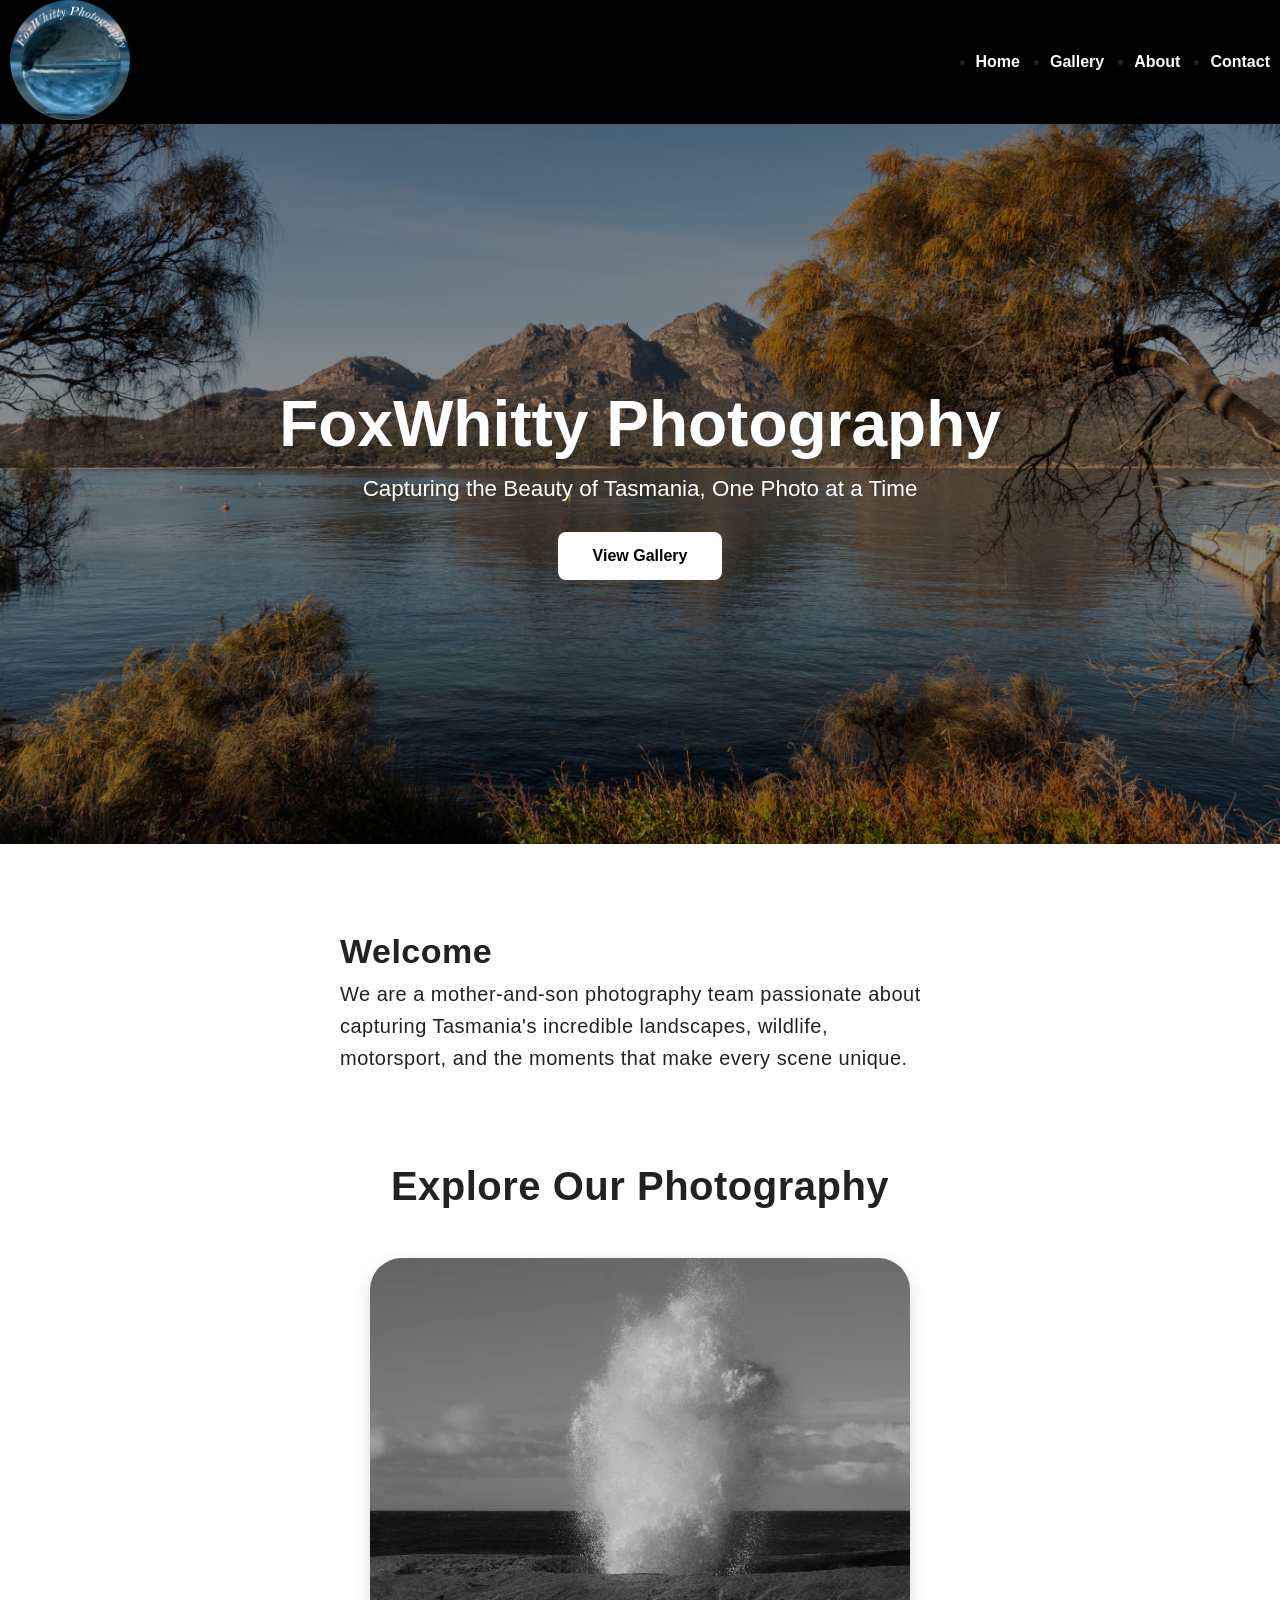
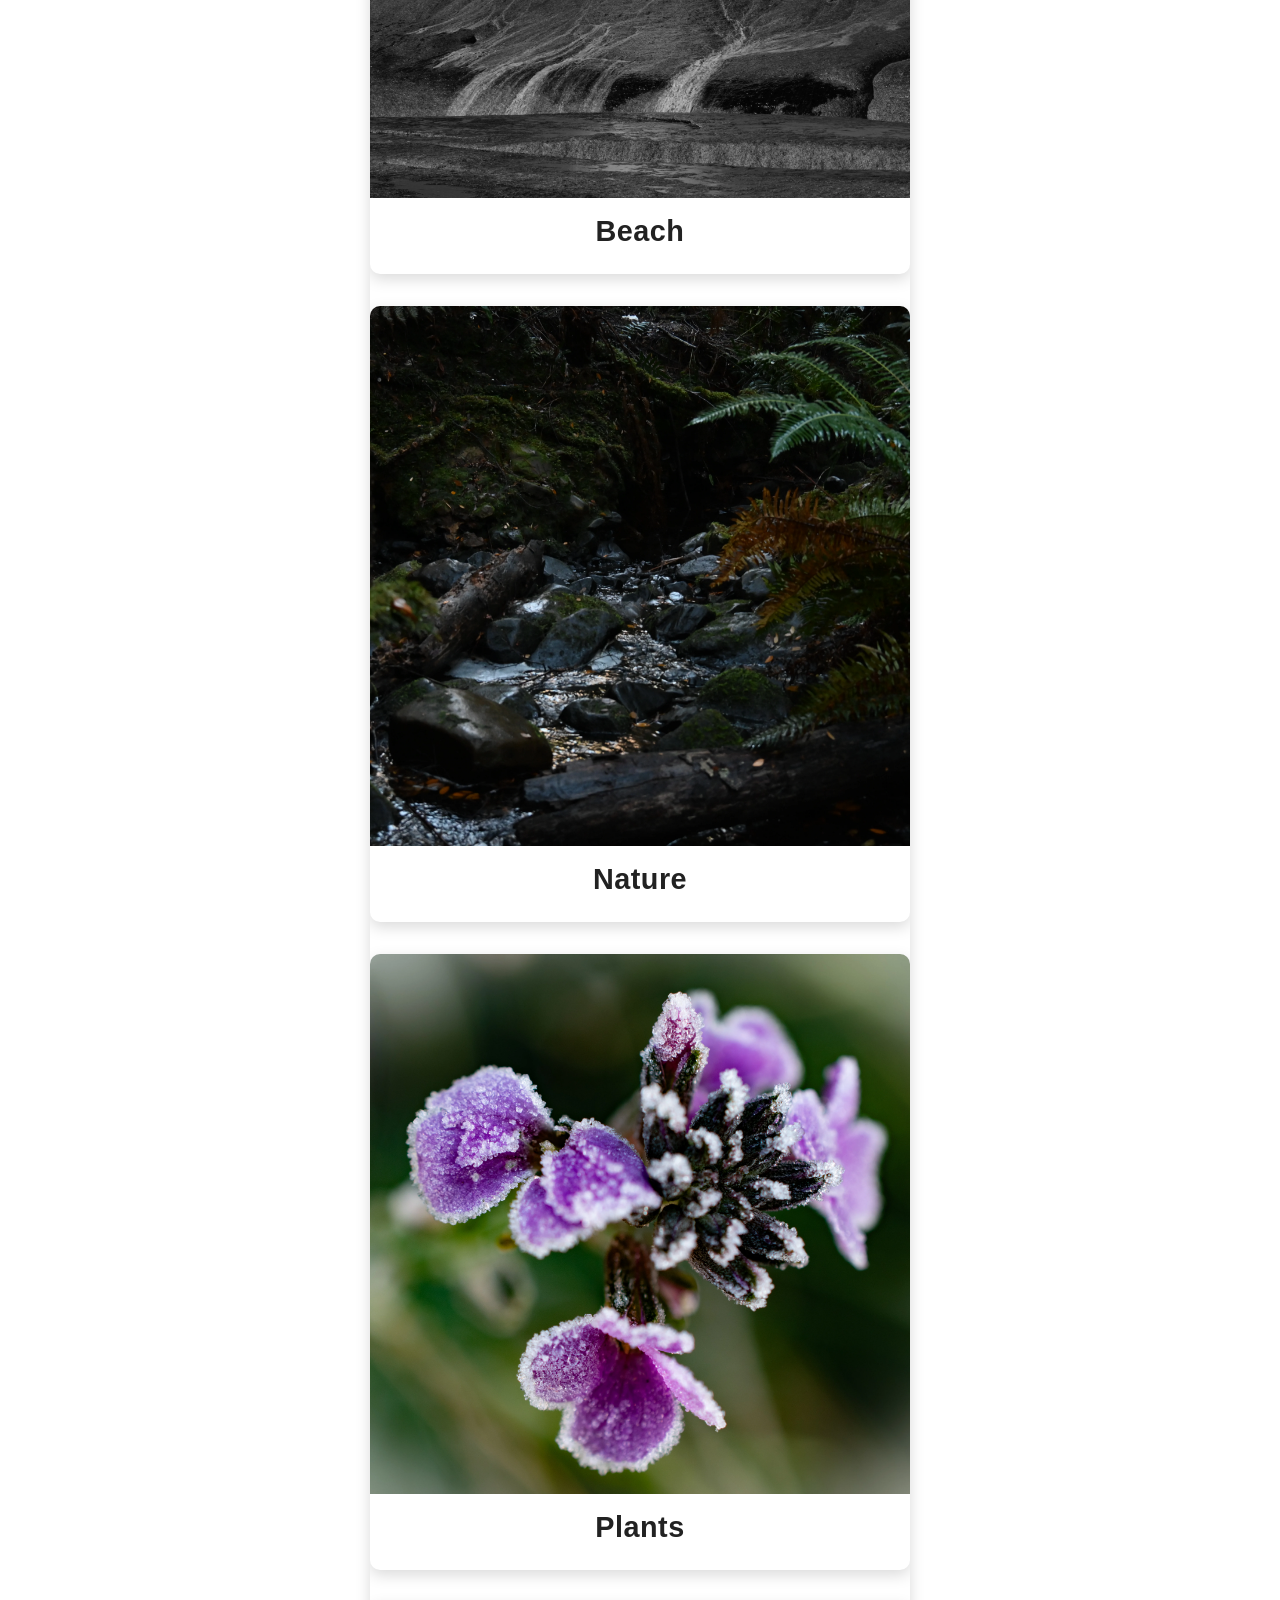
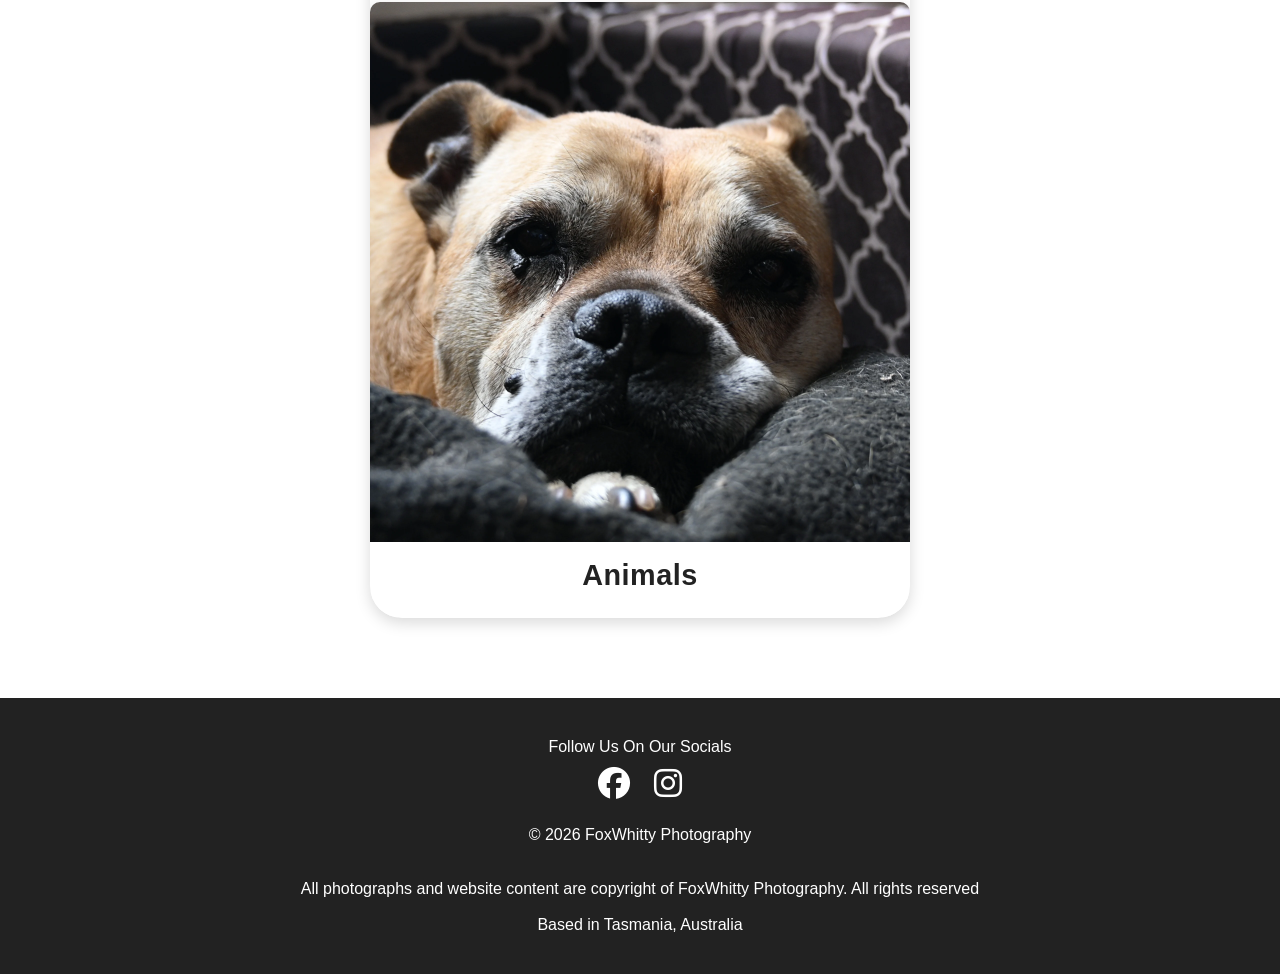
<file: index.html>
<!DOCTYPE html>
<html lang="en">

<head>

    <meta charset="UTF-8">
    <meta name="viewport" content="width=device-width, initial-scale=1.0">

    <title>FoxWhitty Photography</title>

    <link rel="stylesheet" href="css/style.css">
    <link rel="stylesheet" href="https://cdnjs.cloudflare.com/ajax/libs/font-awesome/6.7.2/css/all.min.css">

</head>

<body>

    <header>

        <nav class="navbar">

            <a href="index.html">
                <img src="images/logo.webp" class="logo" alt="FoxWhitty Photography Logo">
            </a>


            <button class="hamburger" id="hamburger">
                <i class="fa-solid fa-bars"></i>
            </button>


            <ul id="nav-menu">

                <li><a href="index.html">Home</a></li>

                <li class="dropdown">
                    <a href="gallery.html">Gallery</a>

                    <ul class="dropdown-menu">
                        <li><a href="galleries/nature.html">Nature</a></li>
                        <li><a href="galleries/beach.html">Beaches</a></li>
                        <li><a href="galleries/animals.html">Animals</a></li>
                        <li><a href="galleries/plants.html">Plants</a></li>
                    </ul>
                </li>

                <li><a href="about.html">About</a></li>

                <li><a href="contact.html">Contact</a></li>

            </ul>

        </nav>

    </header>

    <section class="hero">

        <div class="hero-content">

            <h1>FoxWhitty Photography</h1>

            <p>
                Capturing the Beauty of Tasmania,
                One Photo at a Time
            </p>

            <a href="./gallery.html" class="button">
                View Gallery
            </a>

        </div>

    </section>

    <section class="about">

        <h2>Welcome</h2>

        <p>

            We are a mother-and-son photography team
            passionate about capturing Tasmania's
            incredible landscapes, wildlife, motorsport,
            and the moments that make every scene unique.

        </p>

    </section>

    <section class="categories">

        <h2>Explore Our Photography</h2>

        <div class="cards">

            <a href="./galleries/beaches.html" class="index-card">

                <img src="images/cards/index/beach-cover.webp" alt="Beach">

                <h3>Beach</h3>


            </a>


            <a href="./galleries/nature.html" class="index-card">

                <img src="images/cards/index/nature-cover.webp" alt="Nature">

                <h3>Nature</h3>


            </a>



            <a href="./galleries/plants.html" class="index-card">

                <img src="images/cards/index/plants-cover.webp" alt="Plants">

                <h3>Plants</h3>



            </a>




            <a href="./galleries/animals.html" class="index-card">

                <img src="images/cards/index/animals-cover.webp" alt="Animals">

                <h3>Animals</h3>

            </a>

        </div>

    </section>

    <footer>
        <p>Follow Us On Our Socials</p>


        <a href="https://www.facebook.com/profile.php?id=100060474982043" class="socialsf">
            <i class="fa-brands fa-facebook"></i>
        </a>


        <a href="https://www.instagram.com/foxwhitty_photography/" class="socialsi">
            <i class="fa-brands fa-instagram"></i>
        </a>


        <p>&copy; 2026 FoxWhitty Photography </p>
        <br>
        <br>
        <p>All photographs and website content are copyright of FoxWhitty Photography. All rights reserved</p>
        <br>
        <p>Based in Tasmania, Australia</p>



    </footer>
    <script src="js/menu.js"></script>
</body>

</html>
</file>
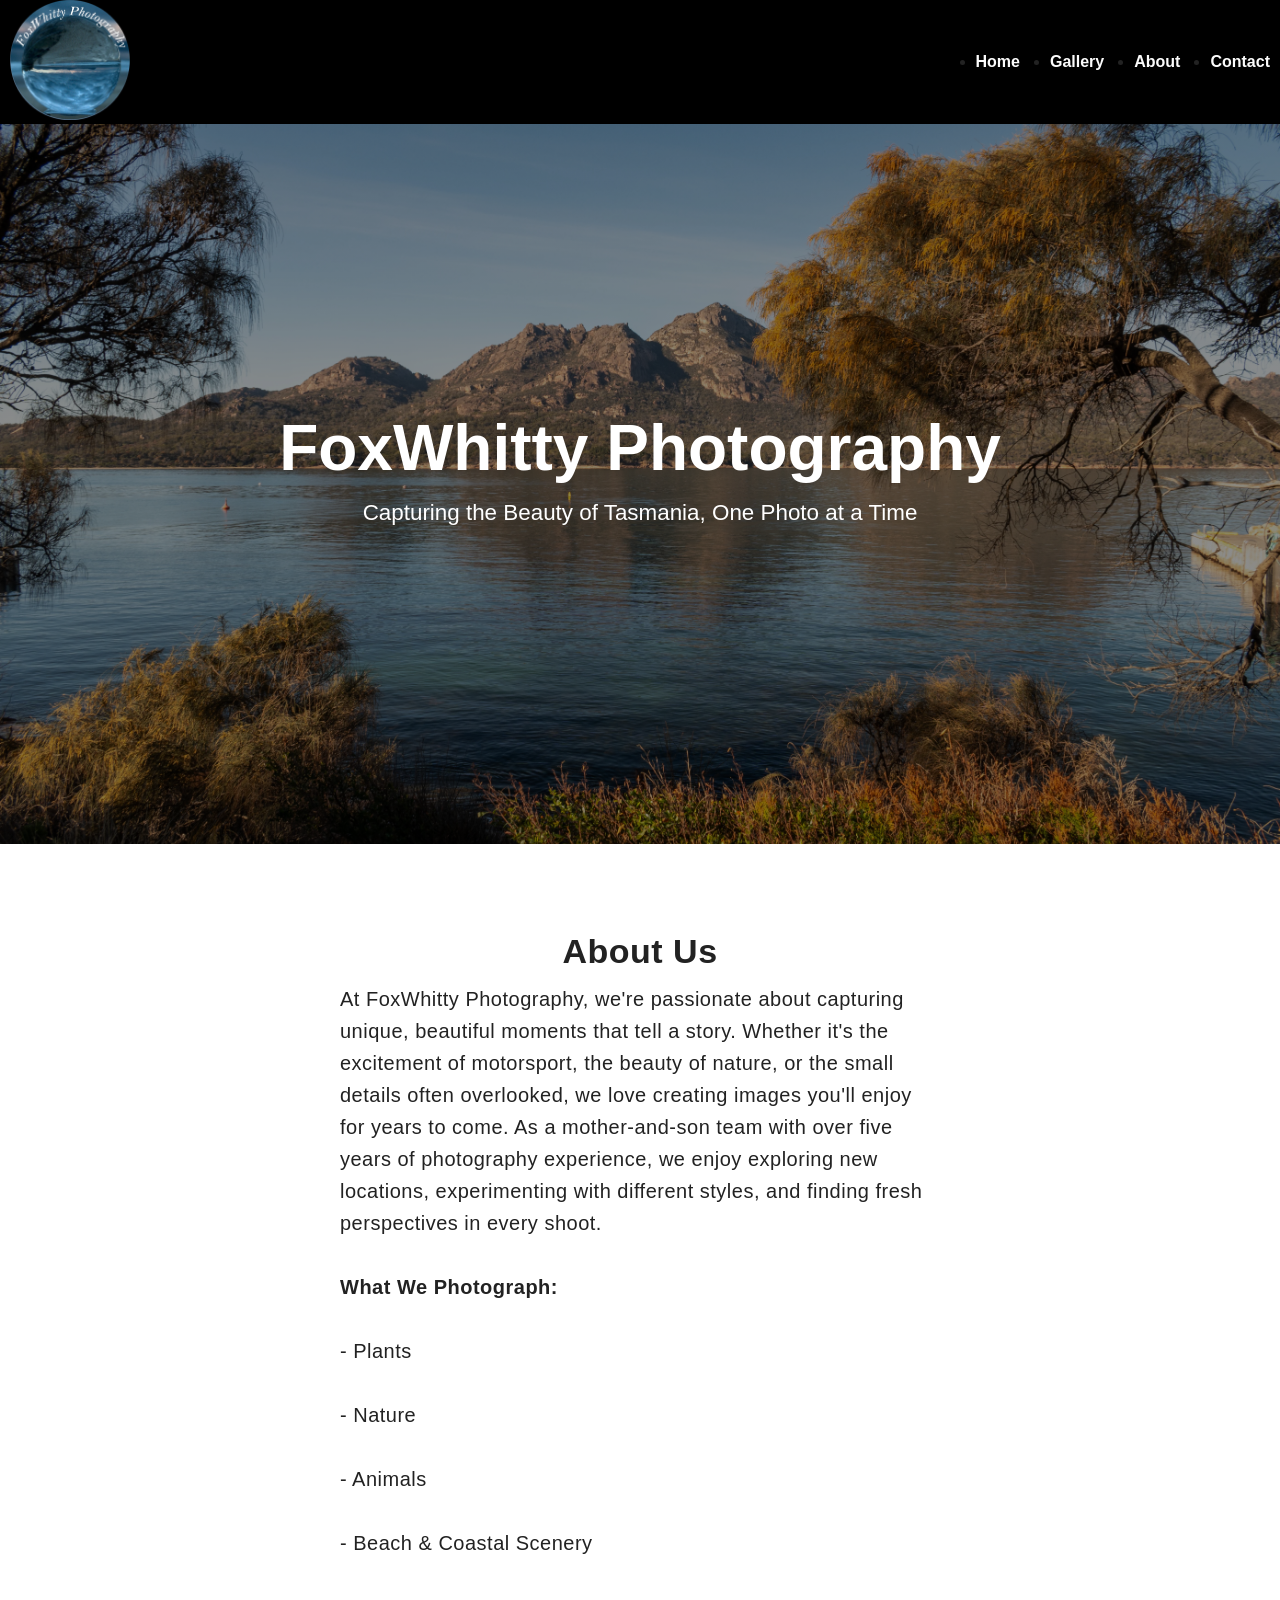
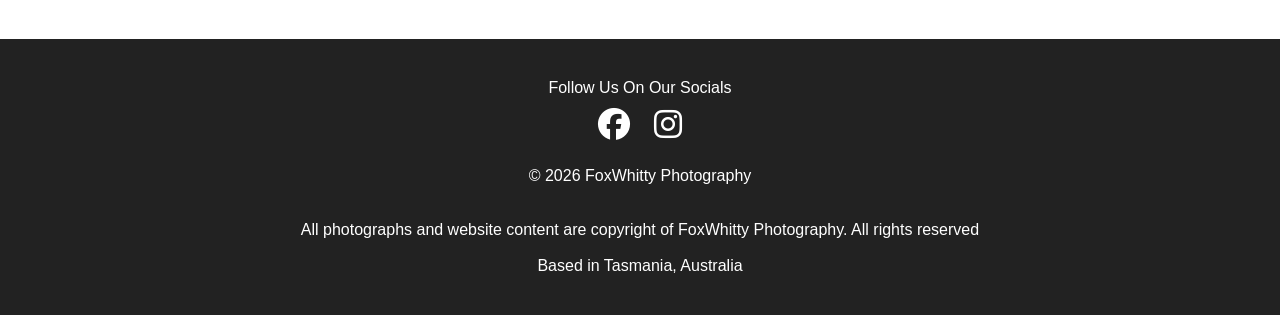
<file: about.html>
<!DOCTYPE html>
<html lang="en">

<head>

    <meta charset="UTF-8">
    <meta name="viewport" content="width=device-width, initial-scale=1.0">

    <title>FoxWhitty Photography</title>

    <link rel="stylesheet" href="css/style.css">
    <link rel="stylesheet" href="https://cdnjs.cloudflare.com/ajax/libs/font-awesome/6.7.2/css/all.min.css">

</head>

<body>

    <header>

        <nav class="navbar">

            <a href="index.html">
                <img src="images/logo.webp" class="logo" alt="FoxWhitty Photography Logo">
            </a>
            <button class="hamburger" id="hamburger">
                <i class="fa-solid fa-bars"></i>
            </button>


            <ul id="nav-menu">

                <li><a href="index.html">Home</a></li>

                <li class="dropdown">
                    <a href="gallery.html">Gallery</a>

                    <ul class="dropdown-menu">
                        <li><a href="galleries/nature.html">Nature</a></li>
                        <li><a href="galleries/beach.html">Beaches</a></li>
                        <li><a href="galleries/animals.html">Animals</a></li>
                        <li><a href="galleries/plants.html">Plants</a></li>
                    </ul>
                </li>

                <li><a href="about.html">About</a></li>

                <li><a href="contact.html">Contact</a></li>

            </ul>

        </nav>

    </header>

    <section class="hero">

        <div class="hero-content">

            <h1>FoxWhitty Photography</h1>

            <p>
                Capturing the Beauty of Tasmania,
                One Photo at a Time
            </p>

            

        </div>

    </section>

    <section class="about">
        <h2 class="h2about">About Us</h2>

        <p>

            At FoxWhitty Photography, we're passionate about capturing unique, beautiful moments that tell a story.
            Whether it's the excitement of motorsport, the beauty of nature, or the small details often overlooked, we
            love creating images you'll enjoy for years to come.

            As a mother-and-son team with over five years of photography experience, we enjoy exploring new locations,
            experimenting with different styles, and finding fresh perspectives in every shoot.
            <br>
            <br>
            <b>What We Photograph:</b>
            <br>
            <br>
            - Plants
            <br>
            <br>
            - Nature
            <br>
            <br>
            - Animals
            <br>
            <br>
            - Beach & Coastal Scenery

        </p>

    </section>



    </section>

    <footer>
        <p>Follow Us On Our Socials</p>
        

         <a href="https://www.facebook.com/profile.php?id=100060474982043"
         class="socialsf">
        <i class="fa-brands fa-facebook"></i>
        </a>


        <a href="https://www.instagram.com/foxwhitty_photography/" 
            class="socialsi">
            <i class="fa-brands fa-instagram"></i>
        </a>
        

        <p>&copy; 2026 FoxWhitty Photography </p>
        <br>
        <br>
        <p>All photographs and website content are copyright of FoxWhitty Photography. All rights reserved</p>
        <br>
        <p>Based in Tasmania, Australia</p>
        
        

    </footer>
    <script src="js/menu.js"></script>
</body>

</html>
</file>
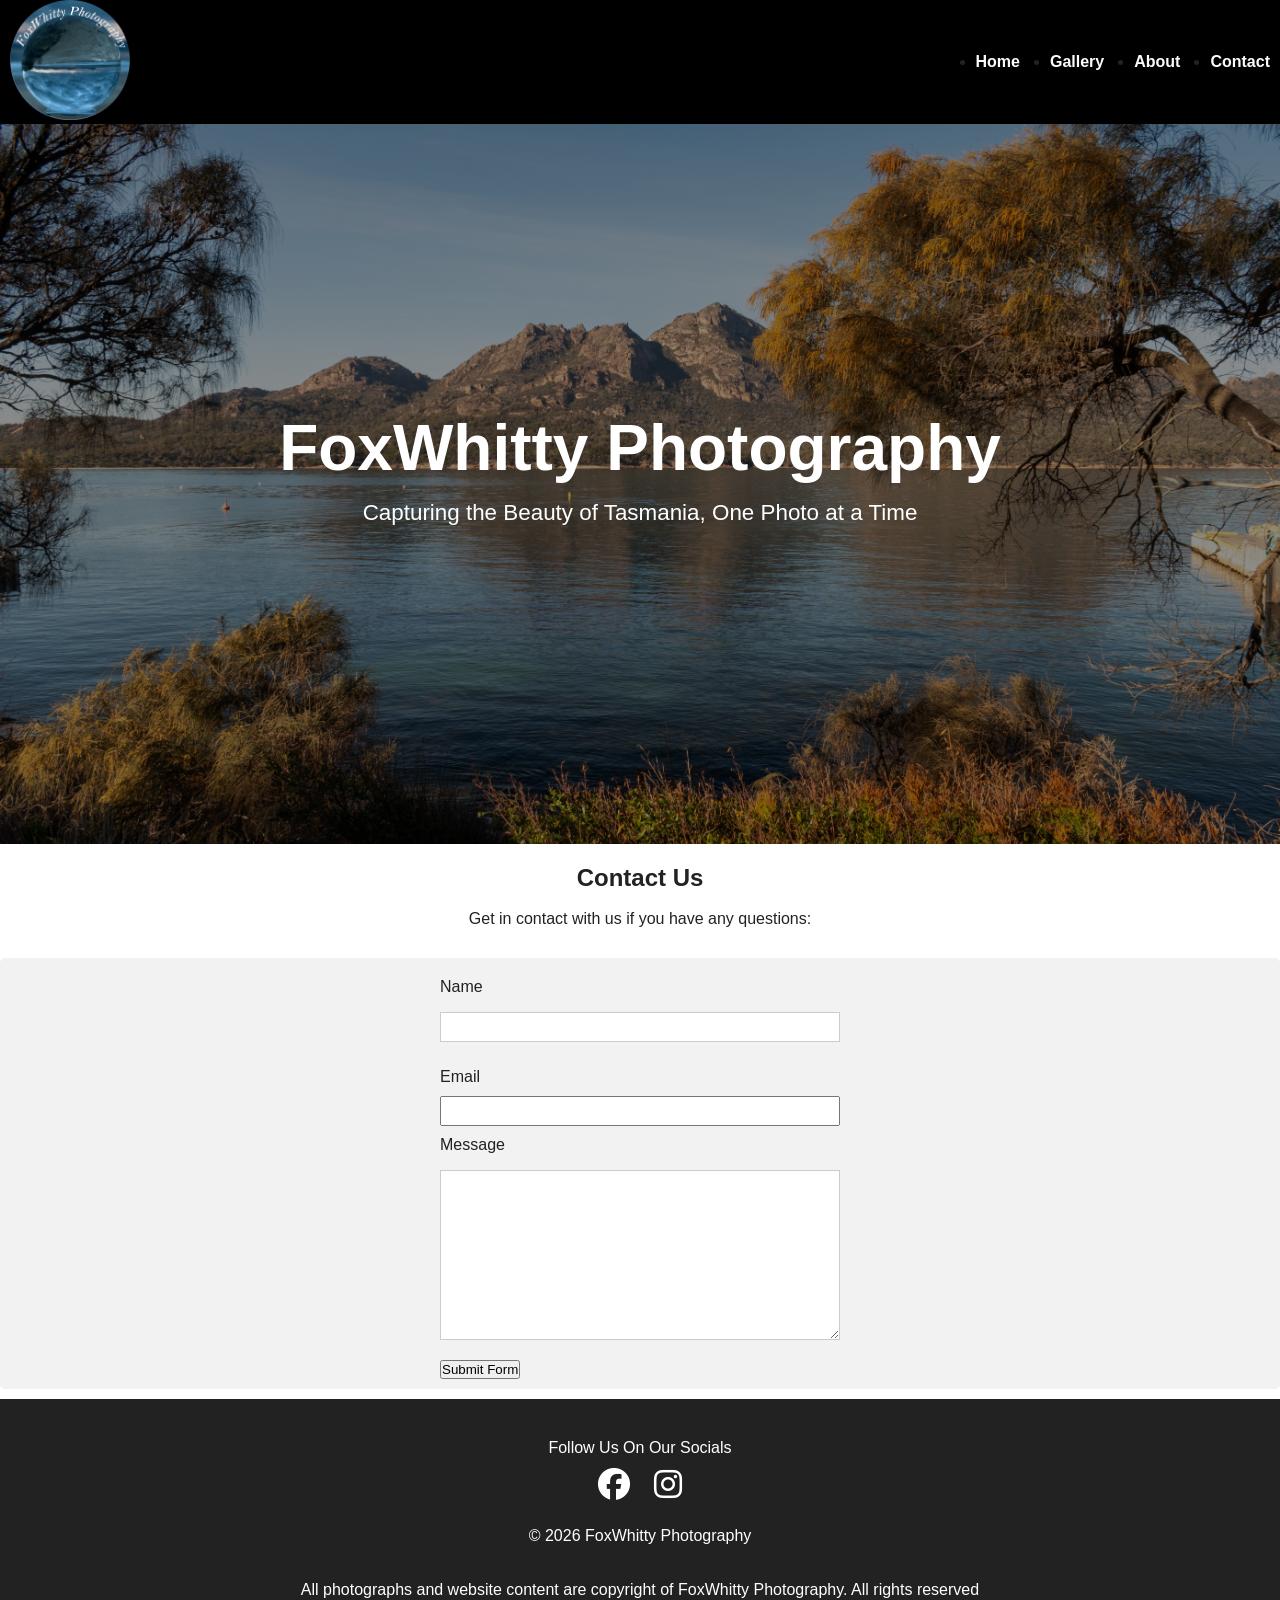
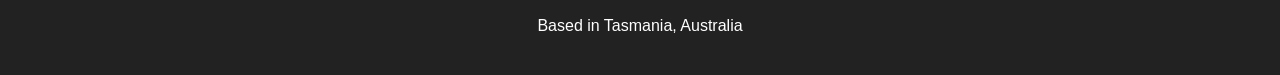
<file: contact.html>
<!DOCTYPE html>
<html lang="en">

<head>

    <meta charset="UTF-8">
    <meta name="viewport" content="width=device-width, initial-scale=1.0">

    <title>FoxWhitty Photography</title>

    <link rel="stylesheet" href="css/style.css">
    <link rel="stylesheet" href="https://cdnjs.cloudflare.com/ajax/libs/font-awesome/6.7.2/css/all.min.css">

</head>

<body>

    <header>

        <nav class="navbar">

            <a href="index.html">
                <img src="images/logo.webp" class="logo" alt="FoxWhitty Photography Logo">
            </a>
            <button class="hamburger" id="hamburger">
                <i class="fa-solid fa-bars"></i>
            </button>


            <ul id="nav-menu">

                <li><a href="index.html">Home</a></li>

                <li class="dropdown">
                    <a href="gallery.html">Gallery</a>

                    <ul class="dropdown-menu">
                        <li><a href="galleries/nature.html">Nature</a></li>
                        <li><a href="galleries/beach.html">Beaches</a></li>
                        <li><a href="galleries/animals.html">Animals</a></li>
                        <li><a href="galleries/plants.html">Plants</a></li>
                    </ul>
                </li>

                <li><a href="about.html">About</a></li>

                <li><a href="contact.html">Contact</a></li>

            </ul>

        </nav>

    </header>

    <section class="hero">

        <div class="hero-content">

            <h1>FoxWhitty Photography</h1>

            <p>
                Capturing the Beauty of Tasmania,
                One Photo at a Time
            </p>



        </div>

    </section>

    <section class="contact">

        <div class="contact-heading">
            <h2>Contact Us</h2>
            <br>
            <p>Get in contact with us if you have any questions:</p>
        </div>




        <div class="contact-box">

            <form id="form">
                <input type="hidden" name="access_key" value="8f7dbc46-546e-4cf3-8894-41181a256580">
                <p>Name</p>
                <input style="height:30px ; width:400px ;" type="text" name="name" required>
                <p>Email</p>
                <input style="height:30px ; width:400px ;" type="email" name="email" required>
                <p>Message</p>
                <textarea style="height:170px" name="message" required></textarea>
                <button type="submit">Submit Form</button>
            </form>
        </div>




    </section>





    <footer>
        <p>Follow Us On Our Socials</p>


        <a href="https://www.facebook.com/profile.php?id=100060474982043" class="socialsf">
            <i class="fa-brands fa-facebook"></i>
        </a>


        <a href="https://www.instagram.com/foxwhitty_photography/" class="socialsi">
            <i class="fa-brands fa-instagram"></i>
        </a>


        <p>&copy; 2026 FoxWhitty Photography </p>
        <br>
        <br>
        <p>All photographs and website content are copyright of FoxWhitty Photography. All rights reserved</p>
        <br>
        <p>Based in Tasmania, Australia</p>



    </footer>
    <script src="js/menu.js"></script>
    <script src="js/form.js"></script>
    <script>
        window.onload = function () {
            // Reset the form fields when the page loads
            document.getElementById("form").reset();
        };
    </script>
</body>

</html>
</file>
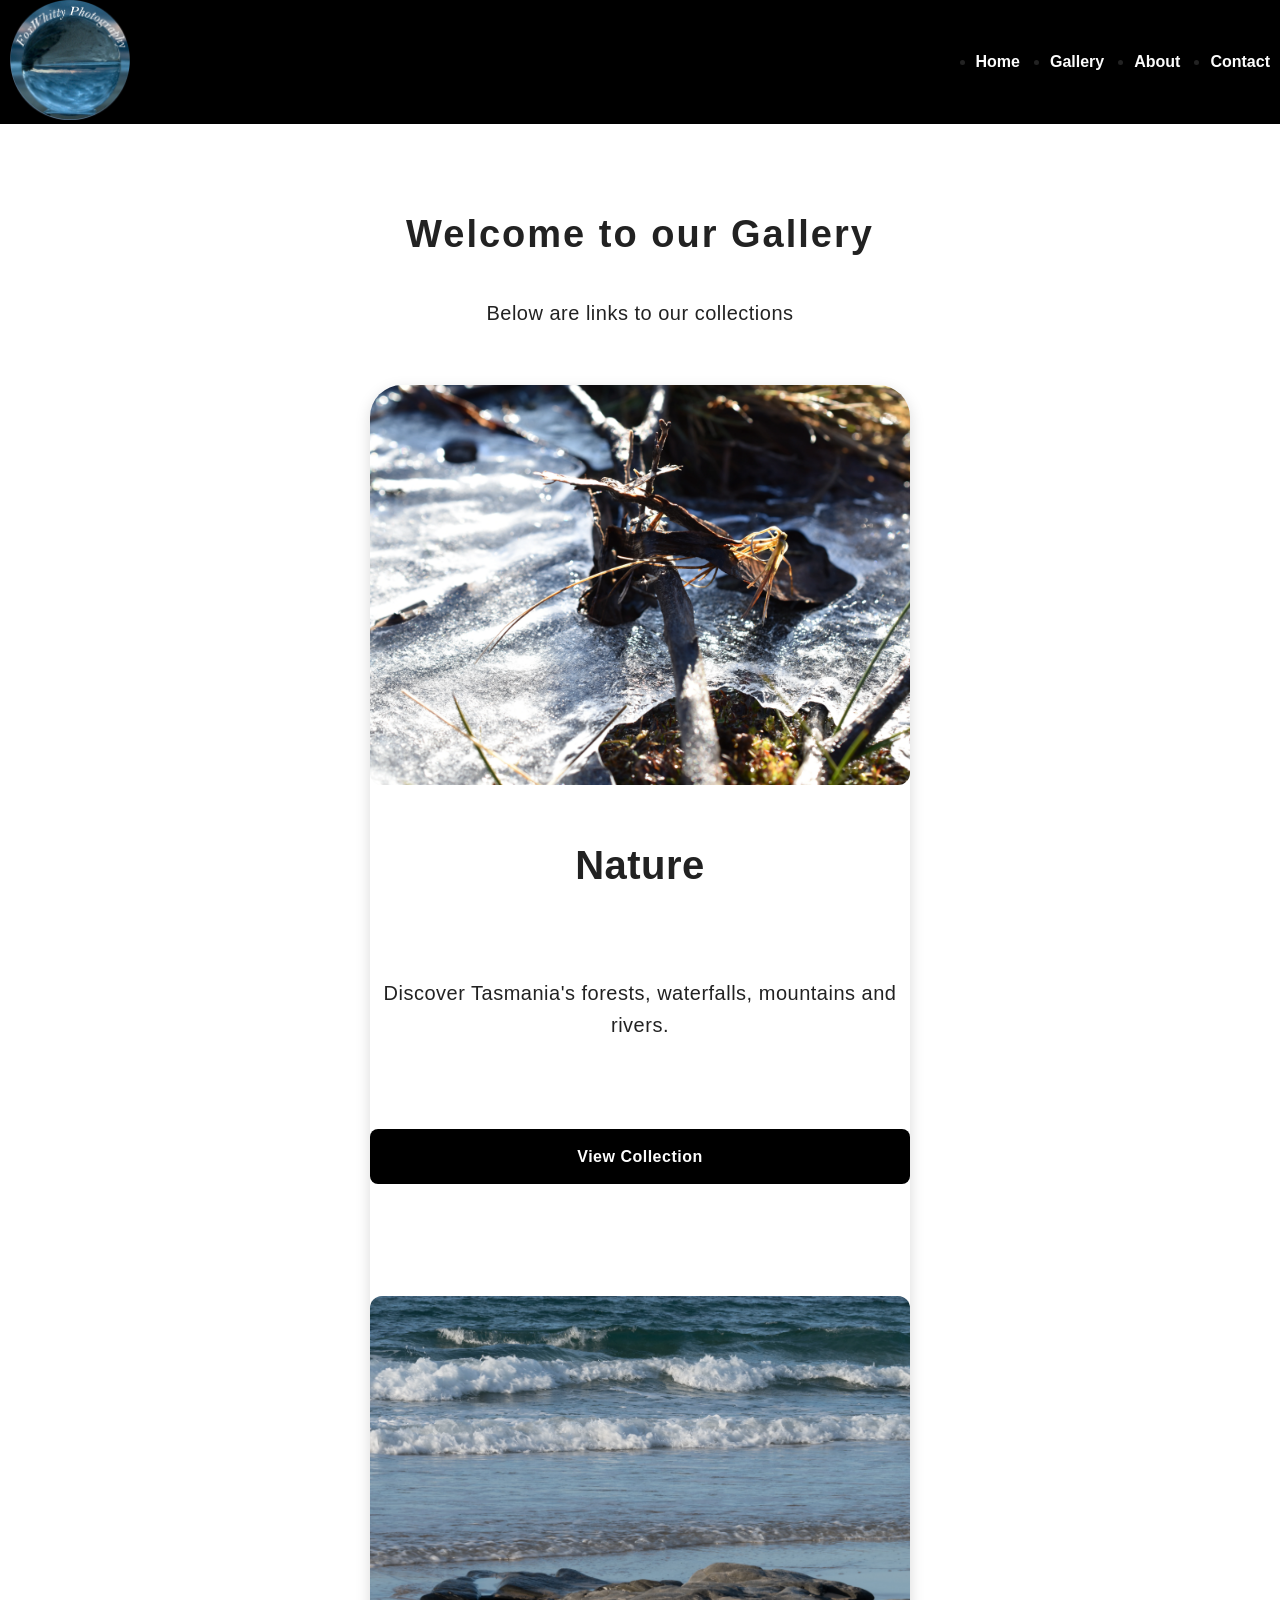
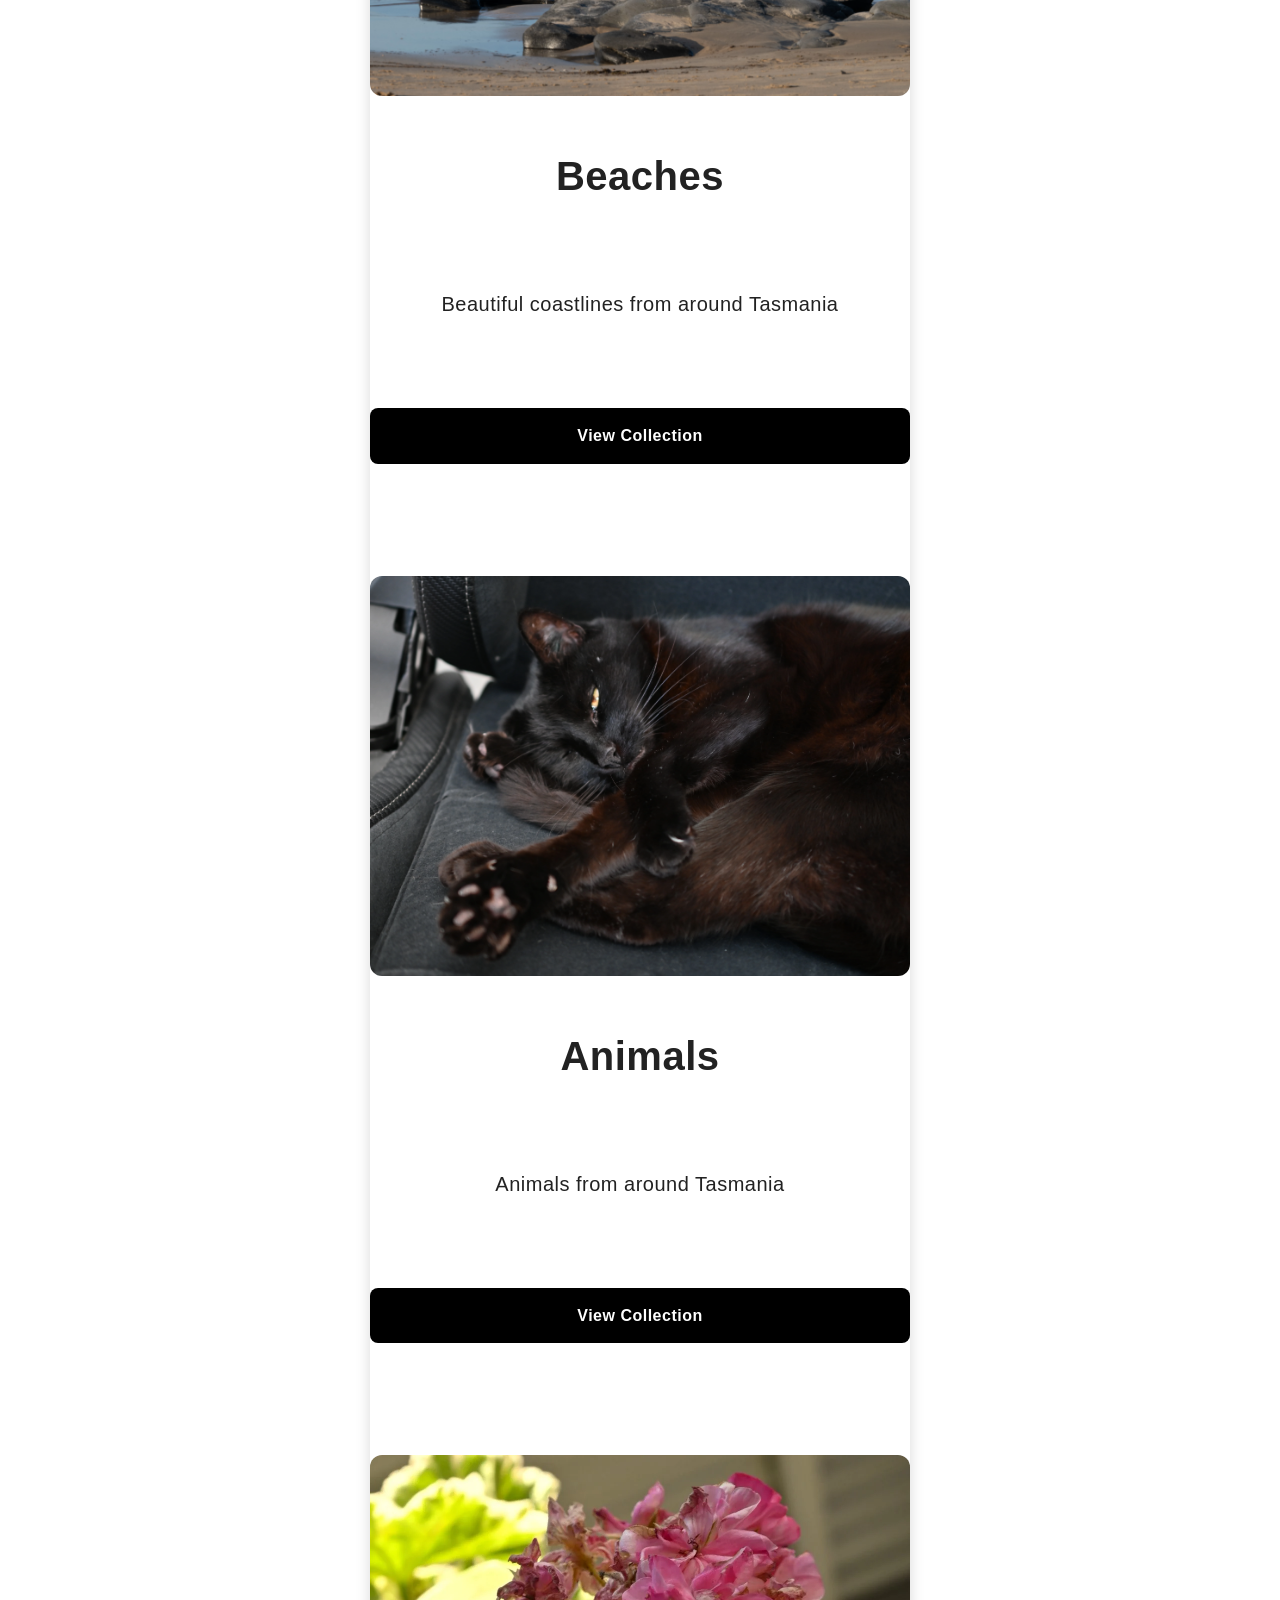
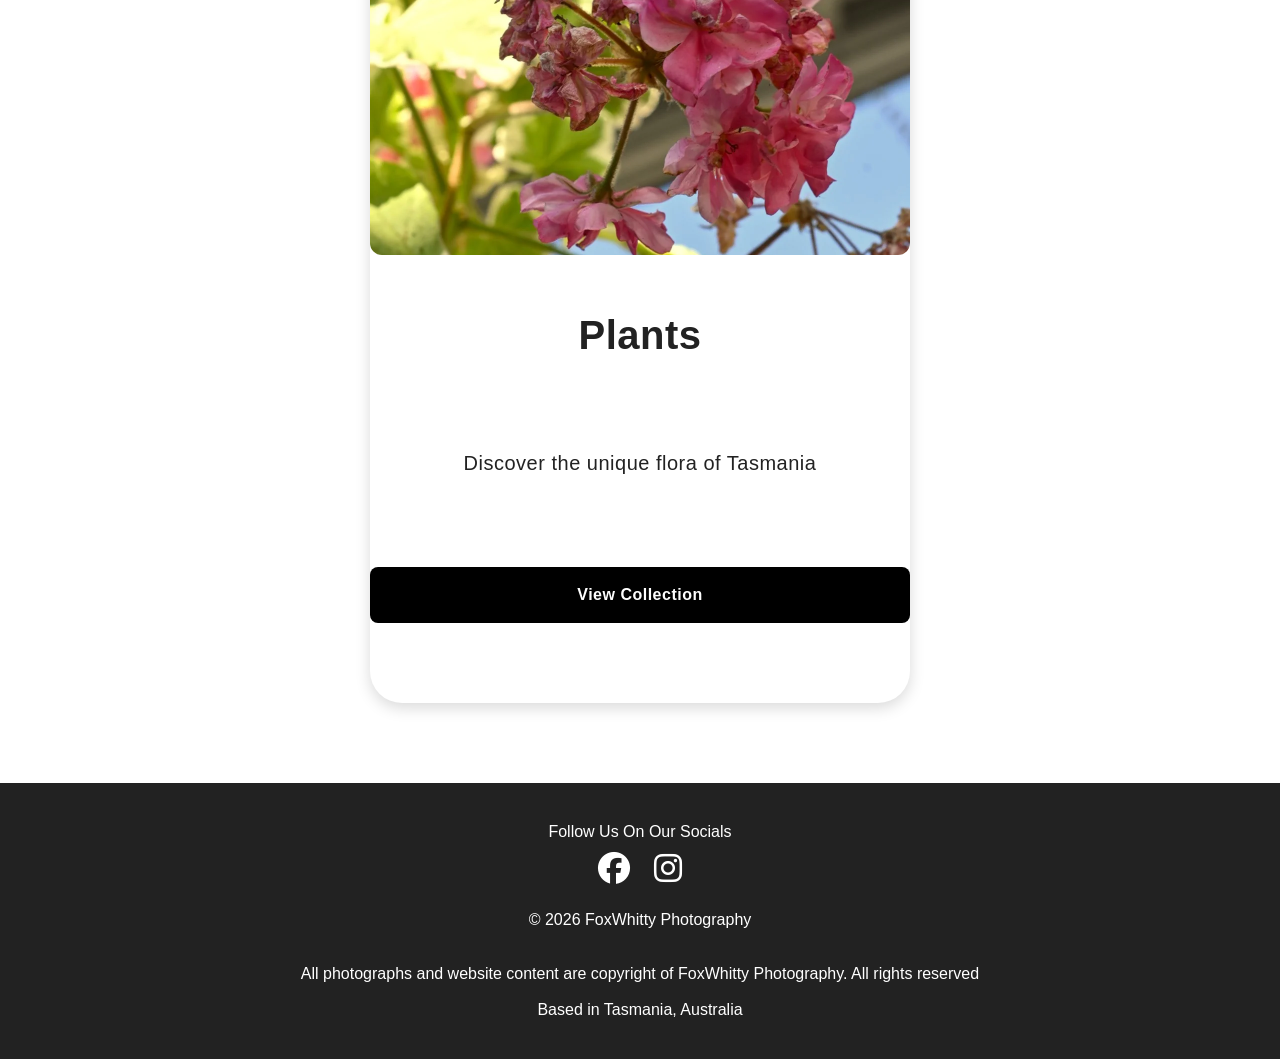
<file: gallery.html>
<!DOCTYPE html>
<html lang="en">

<head>

    <meta charset="UTF-8">
    <meta name="viewport" content="width=device-width, initial-scale=1.0">

    <title>FoxWhitty Photography</title>

    <link rel="stylesheet" href="css/style.css">
    <link rel="stylesheet" href="https://cdnjs.cloudflare.com/ajax/libs/font-awesome/6.7.2/css/all.min.css">

</head>

<body>

    <header>

        <nav class="navbar">

            <a href="index.html">
                <img src="images/logo.webp" class="logo" alt="FoxWhitty Photography Logo">
            </a>
            <button class="hamburger" id="hamburger">
                <i class="fa-solid fa-bars"></i>
            </button>


            <ul id="nav-menu">

                <li><a href="index.html">Home</a></li>

                <li class="dropdown">
                    <a href="gallery.html">Gallery</a>

                    <ul class="dropdown-menu">
                        <li><a href="galleries/nature.html">Nature</a></li>
                        <li><a href="galleries/beach.html">Beaches</a></li>
                        <li><a href="galleries/animals.html">Animals</a></li>
                        <li><a href="galleries/plants.html">Plants</a></li>
                    </ul>
                </li>

                <li><a href="about.html">About</a></li>

                <li><a href="contact.html">Contact</a></li>

            </ul>

        </nav>

    </header>



    <section class="categories">
        <div class="photo-collection">
            <h1>Welcome to our Gallery</h1>
            <p>Below are links to our collections</p>

            <div class="cards">

                <img src="images/cards/gallery/nature-cover.webp" alt="Nature">

                <h2>Nature</h2>

                <p>
                    Discover Tasmania's forests, waterfalls,
                    mountains and rivers.
                </p>

                <a href="galleries/nature.html" class="gallery-button">
                    View Collection
                </a>

                <img src="images/cards/gallery/beaches-cover.webp" alt="Beaches">

                <h2>Beaches</h2>

                <p>
                    Beautiful coastlines from around Tasmania
                </p>


                <a href="galleries/beaches.html" class="gallery-button">
                    View Collection
                </a>

                <img src="images/cards/gallery/animals-cover.webp" alt="Animals">

                <h2>Animals</h2>

                <p>
                    Animals from around Tasmania
                </p>

                <a href="galleries/animals.html" class="gallery-button">
                    View Collection
                </a>


                <img src="images/cards/gallery/plants-cover.webp" alt="Beaches">

                <h2>Plants</h2>

                <p>
                    Discover the unique flora of Tasmania
                </p>

                <a href="galleries/plants.html" class="gallery-button">
                    View Collection
                </a>
            </div>
        </div>

    </section>

    <footer>
        <p>Follow Us On Our Socials</p>


        <a href="https://www.facebook.com/profile.php?id=100060474982043" class="socialsf">
            <i class="fa-brands fa-facebook"></i>
        </a>


        <a href="https://www.instagram.com/foxwhitty_photography/" class="socialsi">
            <i class="fa-brands fa-instagram"></i>
        </a>


        <p>&copy; 2026 FoxWhitty Photography </p>
        <br>
        <br>
        <p>All photographs and website content are copyright of FoxWhitty Photography. All rights reserved</p>
        <br>
        <p>Based in Tasmania, Australia</p>



    </footer>
    <script src="js/menu.js"></script>
</body>

</html>
</file>
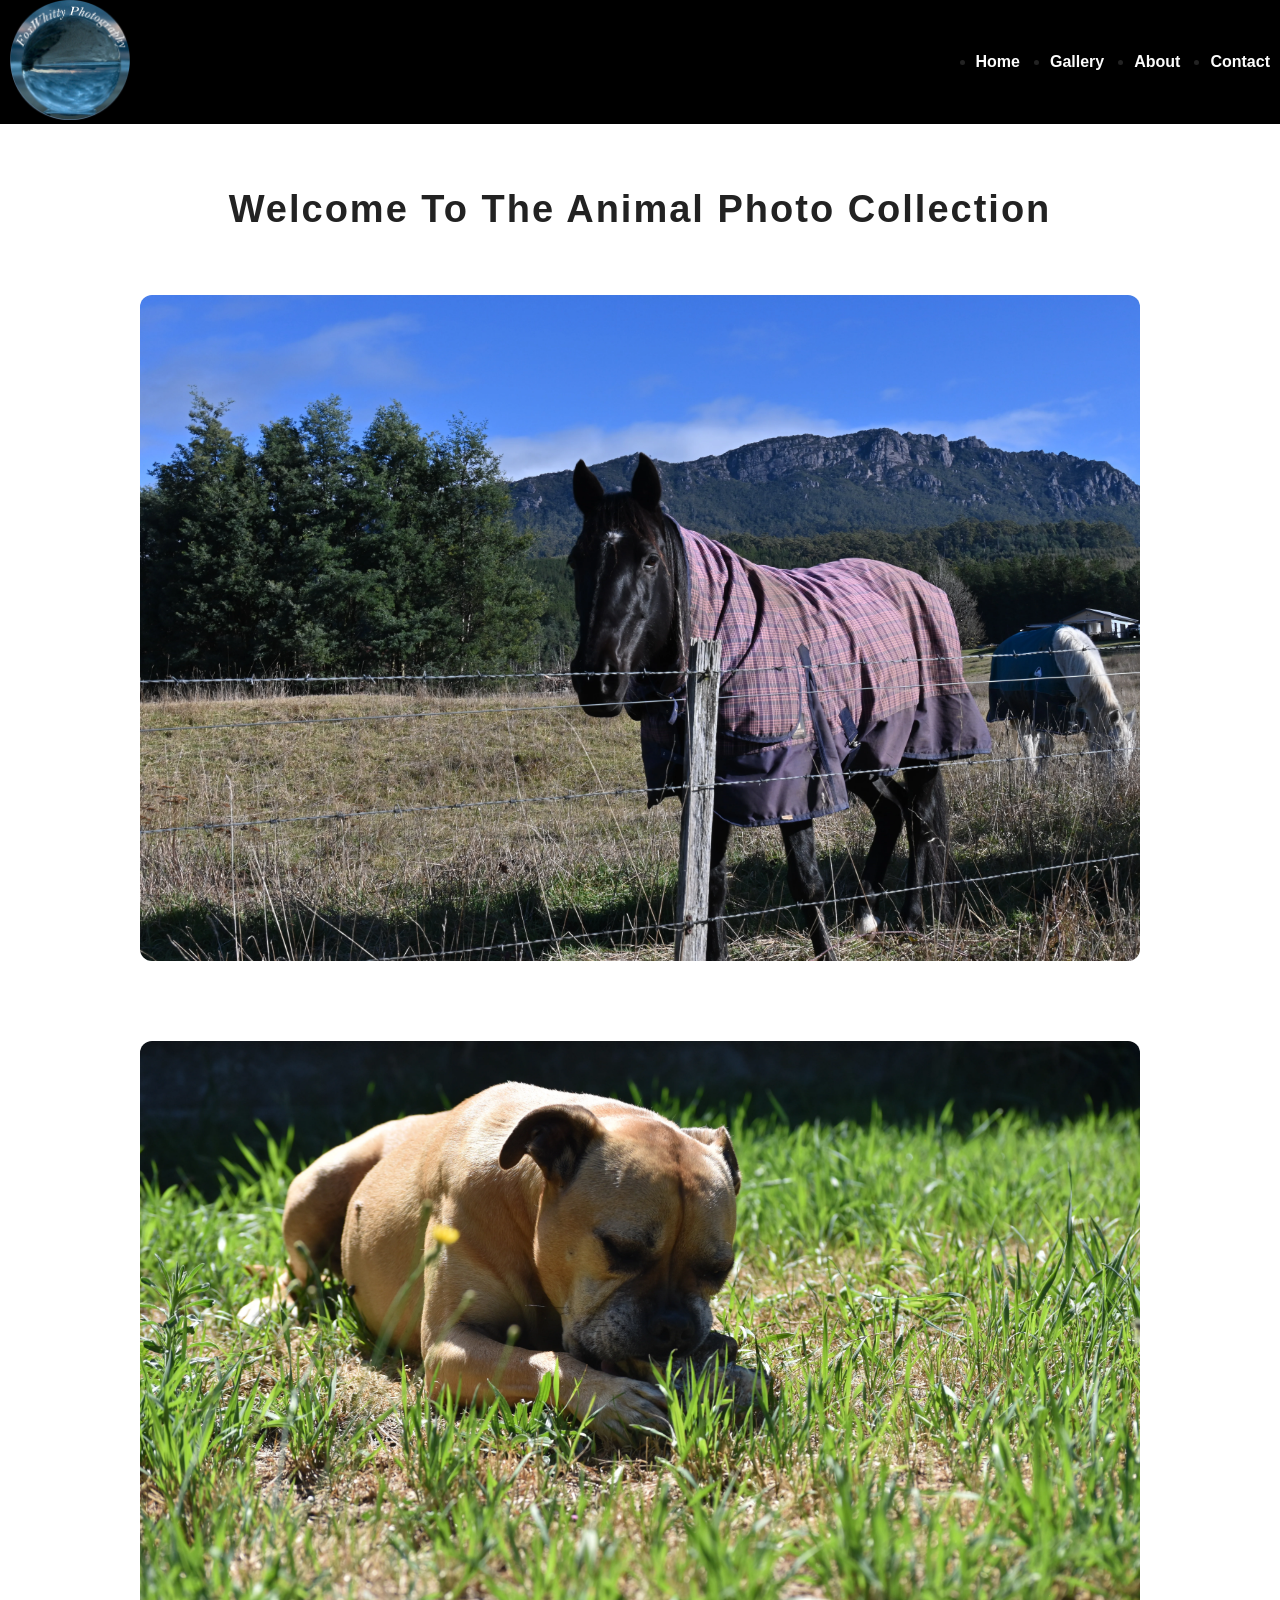
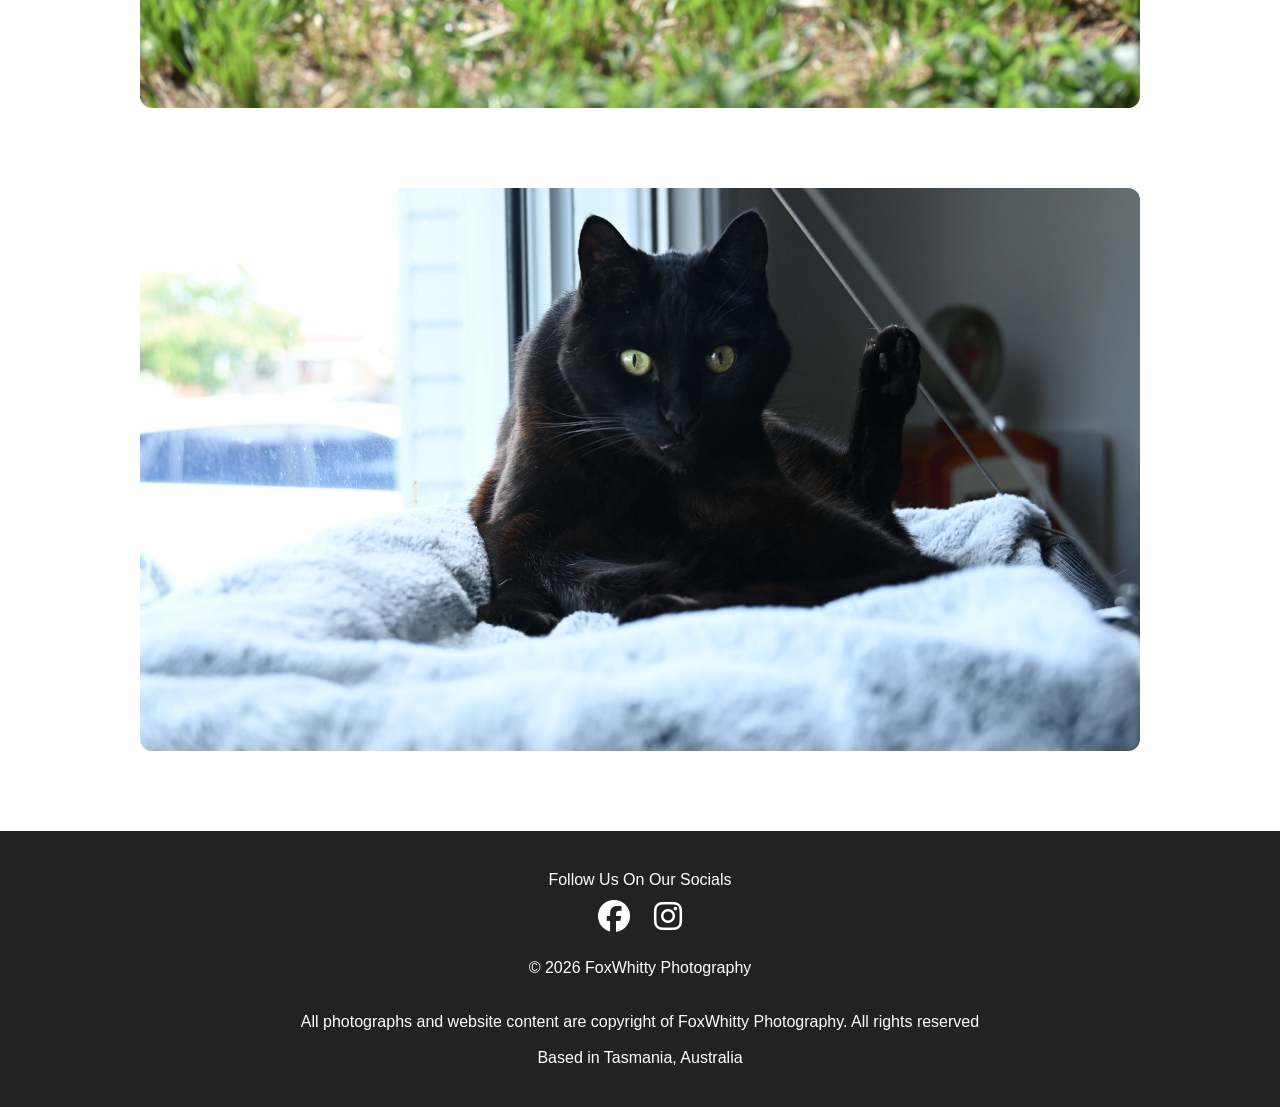
<file: galleries/animals.html>
<!DOCTYPE html>
<html lang="en">

<head>

    <meta charset="UTF-8">
    <meta name="viewport" content="width=device-width, initial-scale=1.0">

    <title>FoxWhitty Photography</title>

    <link rel="stylesheet" href="../css/style.css">
    <link rel="stylesheet" href="https://cdnjs.cloudflare.com/ajax/libs/font-awesome/6.7.2/css/all.min.css">

</head>

<body>

    <header>

        <nav class="navbar">

            <a href="../index.html">
                <img src="../images/logo.webp" class="logo" alt="FoxWhitty Photography Logo">
            </a>
            <button class="hamburger" id="hamburger">
                <i class="fa-solid fa-bars"></i>
            </button>


            <ul id="nav-menu">

                <li><a href="../index.html">Home</a></li>

                <li class="dropdown">
                    <a href="../gallery.html">Gallery</a>

                    <ul class="dropdown-menu">
                        <li><a href="../galleries/nature.html">Nature</a></li>
                        <li><a href="../galleries/beaches.html">Beaches</a></li>
                        <li><a href="../galleries/animals.html">Animals</a></li>
                        <li><a href="../galleries/plants.html">Plants</a></li>
                    </ul>
                </li>

                <li><a href="../about.html">About</a></li>

                <li><a href="../contact.html">Contact</a></li>

            </ul>

    </header>

  
    </section>


    <section class="collection">
        <div class="collection-photos">
            <h1>Welcome To The Animal Photo Collection</h1>
            

            <div class="collection-cards">
                
                    <img src="../images/gallery/animals/horse.webp" alt="horse">
                

                
                    <img src="../images/gallery/animals/maisie-bone.webp" alt="maise">
                

                
                    <img src="../images/gallery/animals/salem-clean.webp" alt="salem">
                


            </div>
        </div>

    </section>


    <footer>
        <p>Follow Us On Our Socials</p>


        <a href="https://www.facebook.com/profile.php?id=100060474982043" class="socialsf">
            <i class="fa-brands fa-facebook"></i>
        </a>


        <a href="https://www.instagram.com/foxwhitty_photography/" class="socialsi">
            <i class="fa-brands fa-instagram"></i>
        </a>


        <p>&copy; 2026 FoxWhitty Photography </p>
        <br>
        <br>
        <p>All photographs and website content are copyright of FoxWhitty Photography. All rights reserved</p>
        <br>
        <p>Based in Tasmania, Australia</p>



    </footer>
    <script src="../js/menu.js"></script>
</body>

</html>
</file>
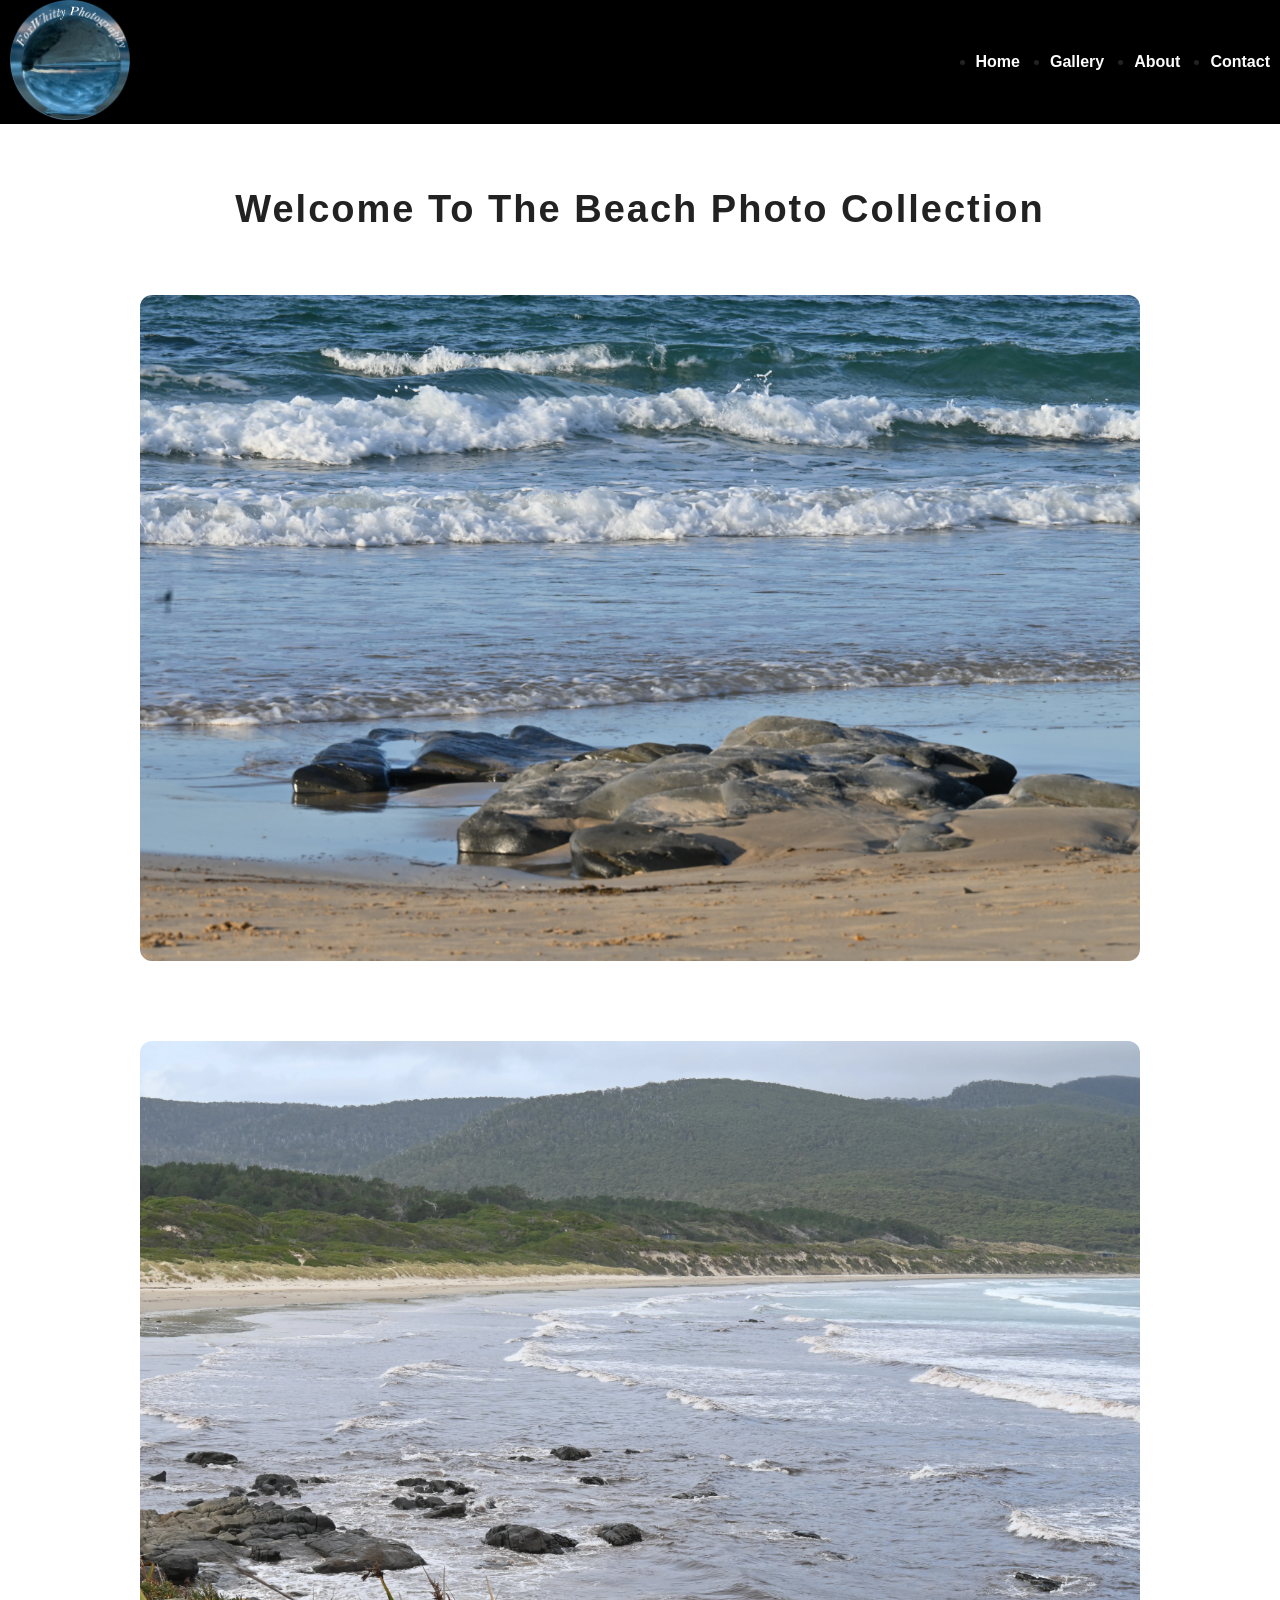
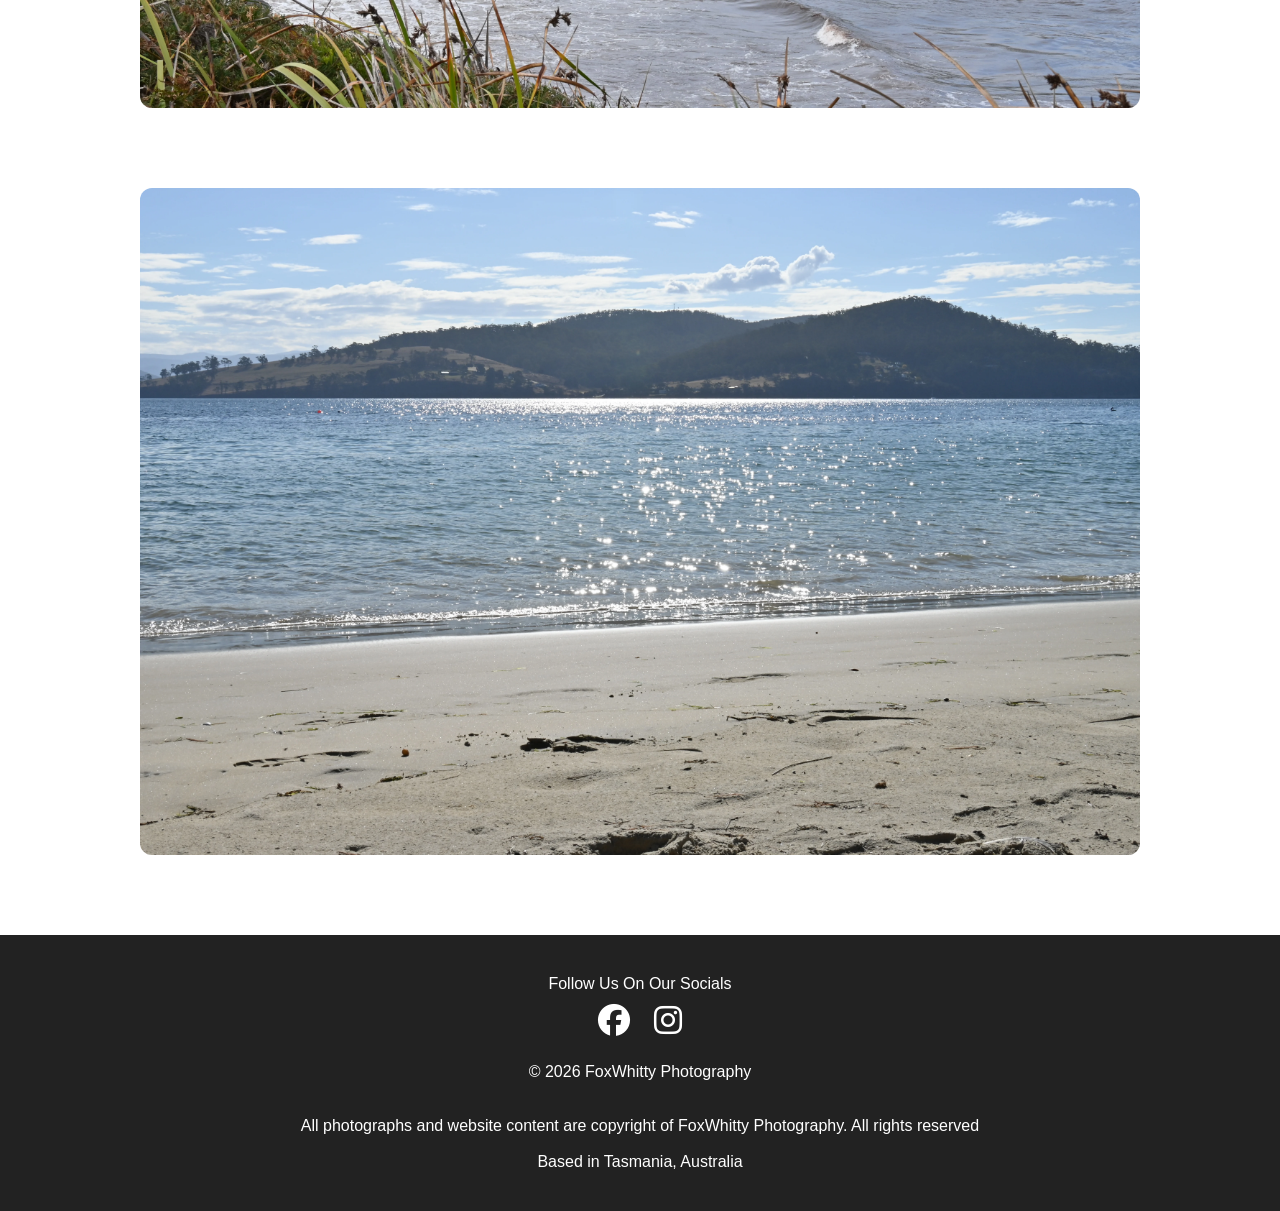
<file: galleries/beaches.html>
<!DOCTYPE html>
<html lang="en">

<head>

    <meta charset="UTF-8">
    <meta name="viewport" content="width=device-width, initial-scale=1.0">

    <title>FoxWhitty Photography</title>

    <link rel="stylesheet" href="../css/style.css">
    <link rel="stylesheet" href="https://cdnjs.cloudflare.com/ajax/libs/font-awesome/6.7.2/css/all.min.css">

</head>

<body>

    <header>

        <nav class="navbar">

            <a href="../index.html">
                <img src="../images/logo.webp" class="logo" alt="FoxWhitty Photography Logo">
            </a>
            <button class="hamburger" id="hamburger">
                <i class="fa-solid fa-bars"></i>
            </button>


            <ul id="nav-menu">

                <li><a href="../index.html">Home</a></li>

                <li class="dropdown">
                    <a href="../gallery.html">Gallery</a>

                     <ul class="dropdown-menu">
                        <li><a href="../galleries/nature.html">Nature</a></li>
                        <li><a href="../galleries/beaches.html">Beaches</a></li>
                        <li><a href="../galleries/animals.html">Animals</a></li>
                        <li><a href="../galleries/plants.html">Plants</a></li>
                    </ul>
                </li>

                <li><a href="../about.html">About</a></li>

                <li><a href="../contact.html">Contact</a></li>

            </ul>

    </header>

  
    </section>


    <section class="collection">
        <div class="collection-photos">
            <h1>Welcome To The Beach Photo Collection</h1>
            

            <div class="collection-cards">
                
                    <img src="../images/gallery/beaches/beach1.webp" alt="beach1">
                

                
                    <img src="../images/gallery/beaches/beachview.webp" alt="beachview">
                

                
                    <img src="../images/gallery/beaches/glistening-water.webp" alt="glistening-water">
                


            </div>
        </div>

    </section>


    <footer>
        <p>Follow Us On Our Socials</p>


        <a href="https://www.facebook.com/profile.php?id=100060474982043" class="socialsf">
            <i class="fa-brands fa-facebook"></i>
        </a>


        <a href="https://www.instagram.com/foxwhitty_photography/" class="socialsi">
            <i class="fa-brands fa-instagram"></i>
        </a>


        <p>&copy; 2026 FoxWhitty Photography </p>
        <br>
        <br>
        <p>All photographs and website content are copyright of FoxWhitty Photography. All rights reserved</p>
        <br>
        <p>Based in Tasmania, Australia</p>



    </footer>
    <script src="../js/menu.js"></script>
</body>

</html>
</file>
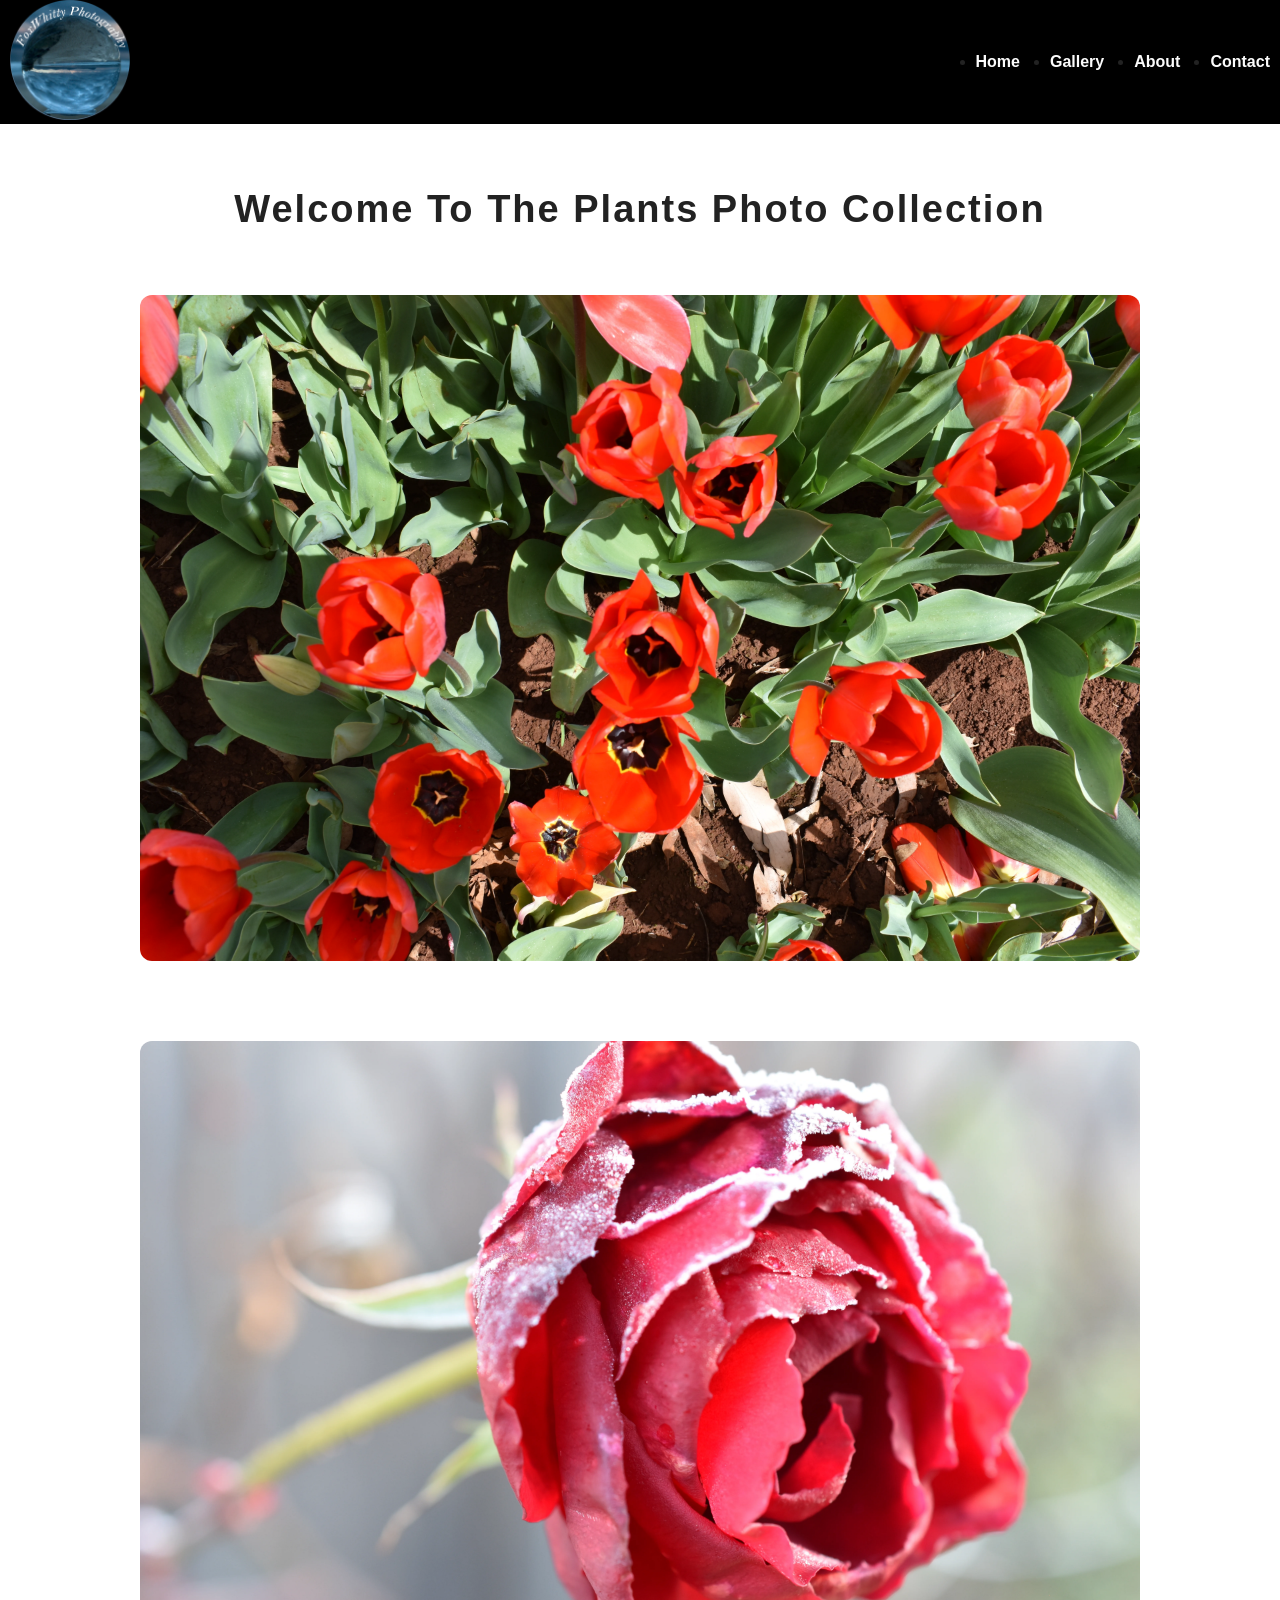
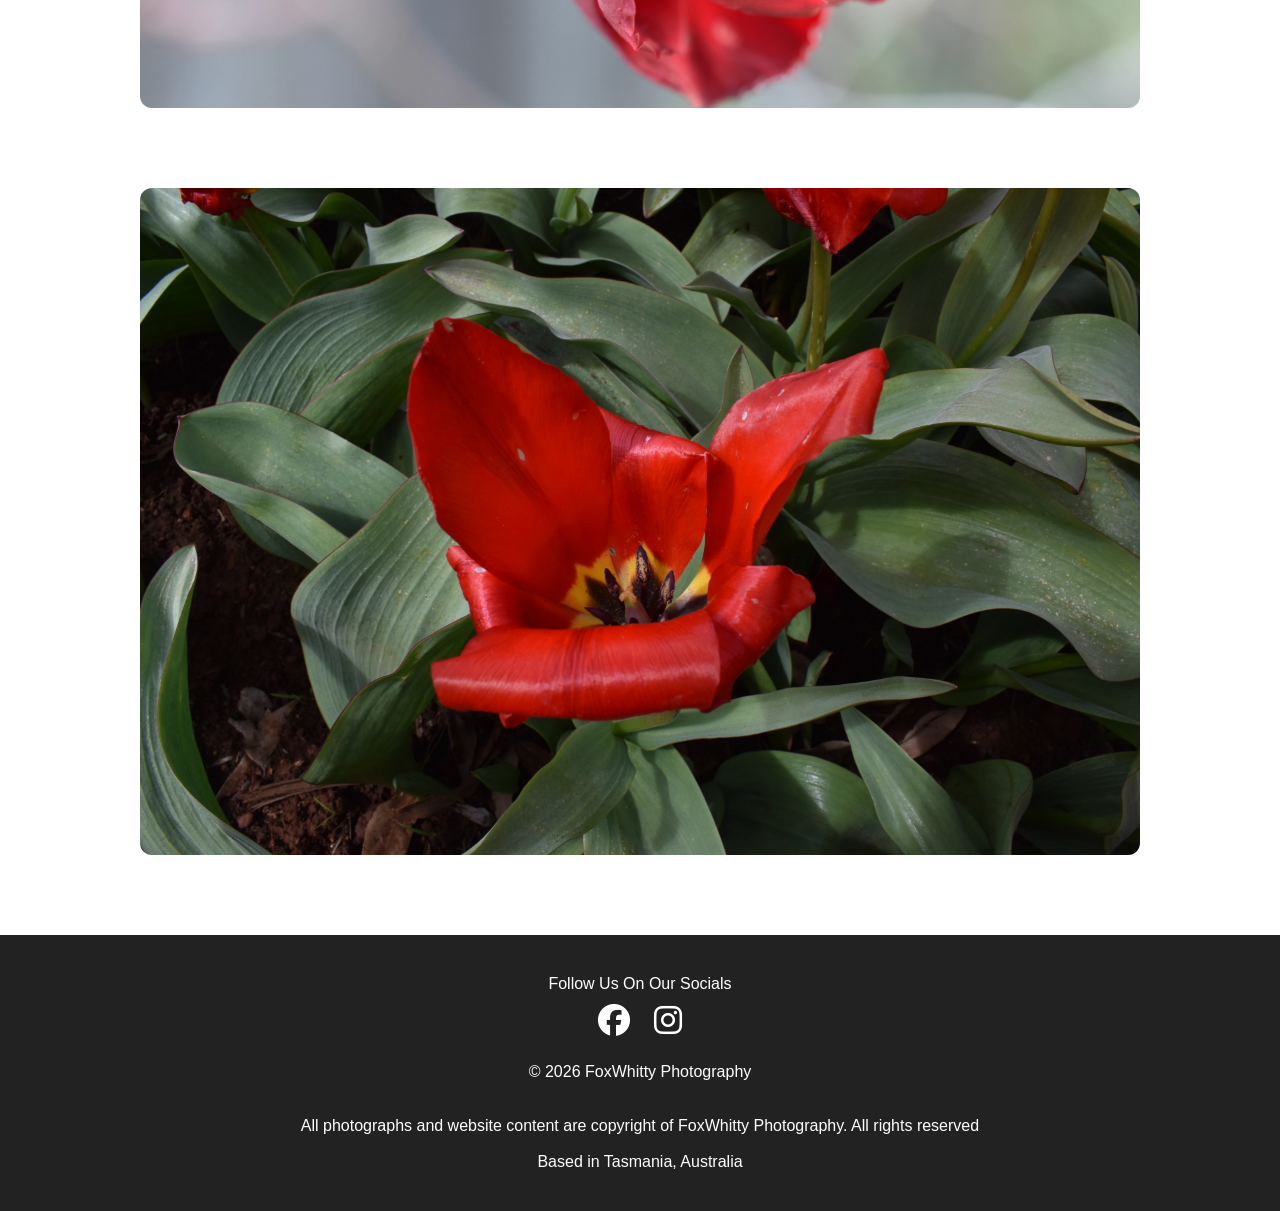
<file: galleries/plants.html>
<!DOCTYPE html>
<html lang="en">

<head>

    <meta charset="UTF-8">
    <meta name="viewport" content="width=device-width, initial-scale=1.0">

    <title>FoxWhitty Photography</title>

    <link rel="stylesheet" href="../css/style.css">
    <link rel="stylesheet" href="https://cdnjs.cloudflare.com/ajax/libs/font-awesome/6.7.2/css/all.min.css">

</head>

<body>

    <header>

        <nav class="navbar">

            <a href="../index.html">
                <img src="../images/logo.webp" class="logo" alt="FoxWhitty Photography Logo">
            </a>
            <button class="hamburger" id="hamburger">
                <i class="fa-solid fa-bars"></i>
            </button>


            <ul id="nav-menu">

                <li><a href="../index.html">Home</a></li>

                <li class="dropdown">
                    <a href="../gallery.html">Gallery</a>

                     <ul class="dropdown-menu">
                        <li><a href="../galleries/nature.html">Nature</a></li>
                        <li><a href="../galleries/beaches.html">Beaches</a></li>
                        <li><a href="../galleries/animals.html">Animals</a></li>
                        <li><a href="../galleries/plants.html">Plants</a></li>
                    </ul>
                </li>

                <li><a href="../about.html">About</a></li>

                <li><a href="../contact.html">Contact</a></li>

            </ul>

    </header>

  
    </section>


    <section class="collection">
        <div class="collection-photos">
            <h1>Welcome To The Plants Photo Collection</h1>
            

            <div class="collection-cards">
                
                    <img src="../images/gallery/plants/bunchoftulipsred.webp" alt="bunchoftulips">
                

                
                    <img src="../images/gallery/plants/frostyrose.webp" alt="frostyrose">
                

                
                    <img src="../images/gallery/plants/redtulip1.webp" alt="redtulip">
                


            </div>
        </div>

    </section>


    <footer>
        <p>Follow Us On Our Socials</p>


        <a href="https://www.facebook.com/profile.php?id=100060474982043" class="socialsf">
            <i class="fa-brands fa-facebook"></i>
        </a>


        <a href="https://www.instagram.com/foxwhitty_photography/" class="socialsi">
            <i class="fa-brands fa-instagram"></i>
        </a>


        <p>&copy; 2026 FoxWhitty Photography </p>
        <br>
        <br>
        <p>All photographs and website content are copyright of FoxWhitty Photography. All rights reserved</p>
        <br>
        <p>Based in Tasmania, Australia</p>



    </footer>
    <script src="../js/menu.js"></script>
</body>

</html>
</file>
<file: css/style.css>
* {
    margin: 0;
    padding: 0;
    box-sizing: border-box;
}

body {

    font-family: Arial, sans-serif;
    color: #222;

}

header {

    background-color: rgb(0, 0, 0);


}

.navbar {

    display: flex;

    justify-content: space-between;

    align-items: center;

    padding-left: 10px;

    padding-right: 10px;

}

.logo {

    width: 120px;

}

/* Dropdown container */
.dropdown {
    position: relative;
}

/* Hide menu by default */
.dropdown-menu {
    display: none;
    flex-direction: column;
    position: absolute;
    top: 100%;
    left: 0;

    list-style: none;
    margin: 0;
    padding: 0;

    min-width: 180px;

    background: #ffffff;
    border-radius: 8px;
    box-shadow: 0 5px 15px rgba(0, 0, 0, .2);
}

/* Links */
.dropdown-menu li a {
    display: block;
    padding: 12px 16px;
    text-decoration: none;
    color: #333;
}

/* Hover colour */
.dropdown-menu li a:hover {
    background: #f2f2f2;
}

/* Show menu on hover */
.dropdown:hover .dropdown-menu {
    display: block;
}

.navbar>ul {

    display: flex;


    gap: 30px;

}

.navbar a {

    text-decoration: none;

    color: rgb(252, 252, 252);

    font-weight: bold;

}

.hero {

    height: 80vh;

    background-image:
        linear-gradient(rgba(0, 0, 0, .45),
            rgba(0, 0, 0, .45)),
        url("../images/hero/hero.webp");

    background-size: cover;

    background-position: center;

    display: flex;

    justify-content: center;

    align-items: center;

    text-align: center;

    color: white;

}

.hero h1 {

    font-size: 4rem;

    margin-bottom: 15px;

}

.hero p {

    font-size: 1.4rem;

    margin-bottom: 30px;

}

.button {

    display: inline-block;

    background: white;

    color: black;

    padding: 15px 35px;

    border-radius: 8px;

    text-decoration: none;

    font-weight: bold;

    transition: .25s;

}

.button:hover {

    background: #ddd;

}

.about {

    width: min(600px, 90%);

    margin: 80px auto;

    line-height: 1.6;

    letter-spacing: 0.5px;

}

.about h2 {
    font-size: 34px;

    letter-spacing: 0.5px;
}

.about p {
    font-size: 20px;

    letter-spacing: 0.5px;
}

.categories {

    width: min(700px, 90%);

    margin: 80px auto;

    line-height: 1.6;

    letter-spacing: 0.5px;


}

.categories h2 {

    font-size: 2.5rem;

    margin-bottom: 40px;

    text-align: center;

}



.categories h3 {

    font-size: 1.8rem;

    margin-bottom: 20px;




}

.categories p {

    line-height: 1.6;

    margin-bottom: 20px;
}


.cards {
    display: grid;
    grid-template-columns: repeat(2, 1fr);
    gap: 2rem;
}

.index-card {
    display: flex;
    flex-direction: column;
    text-decoration: none;
    color: inherit;
    background: #fff;
    overflow: hidden;
    box-shadow: 0 5px 15px rgba(0, 0, 0, .15);
    transition: transform .2s ease;
    border-radius: 10px;
    text-align: center;

}

.index-card img {
    width: 100%;
    aspect-ratio: 1 / 1;
    /* Makes the image square */
    object-fit: cover;
    /* Crops instead of stretching */
    display: block;
    margin-bottom: 10px;
}

.index-card:hover {
    transform: translateY(-5px);
}


.photo-collection h1 {
    font-size: 38px;
    letter-spacing: 2px;

}

.photo-collection p {
    font-size: 20px;
    padding-top: 2rem;
    padding-bottom: 2rem;
}

.cards {
    display: flex;
    flex-direction: column;
    text-decoration: none;
    color: inherit;
    background: #fff;
    overflow: hidden;
    box-shadow: 0 5px 15px rgba(0, 0, 0, .15);
    object-fit: cover;
    margin: auto 5rem auto 5rem;
    border-radius: 2rem;
}

.photo-collection {
    max-width: 900px;
    margin: 4rem auto;
    text-align: center;
    gap: 2rem;
}

.photo-collection img {
    width: 100%;
    max-width: 800px;
    height: 400px;
    object-fit: cover;
    display: block;
    border-radius: 12px;



}

.photo-collection h2 {
    margin: 1rem 0;
}

.photo-collection p {
    max-width: 700px;
    margin: 0 auto 1.5rem;

}

.gallery-button {

    display: inline-block;

    background: rgb(0, 0, 0);

    color: rgb(253, 253, 253);

    padding: 15px 35px 15px 35px;

    border-radius: 8px;

    text-decoration: none;

    font-weight: bold;

    transition: .25s;

    margin-bottom: 5rem;

}

collection-cards {
    display: flex;
    flex-direction: column;
    text-decoration: none;
    color: inherit;
    background: #fff;
    overflow: hidden;
    box-shadow: 0 5px 15px rgba(0, 0, 0, .15);
    border-radius: 10px;
    text-align: center;
}


.collection-photos {
    max-width: 1000px;
    margin: 4rem auto;
    text-align: center;
    gap: 2rem;

}

.collection-photos img {
    width: 100%;
    max-width: 1000px;
    height: auto;
    object-fit: cover;
    display: block;
    border-radius: 12px;
    margin-bottom: 5rem;


}

.collection-photos h1 {
    font-size: 38px;
    letter-spacing: 2px;
    margin-bottom: 4rem;

}

.collection-photos p {
    font-size: 20px;
    padding-top: 2rem;
    padding-bottom: 2rem;
}



.collection-photos h2 {
    margin: 1rem 0;
}

.collection-photos p {
    max-width: 700px;
    margin: 0 auto 1.5rem;

}


.h2about {
    text-align: center;
    margin-bottom: 5px;
}

.socialsi {
    color: white;
    font-size: 2rem;
    margin-top: 1rem;
    display: inline-block;
    transition: color 0.3s ease;
    width: auto;
    height: 50px;
    margin: 10px 10px 10px 10px;
}

.socialsi:hover {
    color: #E1306C;
}

.socialsf {
    color: white;
    font-size: 2rem;
    margin-top: 1rem;
    display: inline-block;
    transition: color 0.3s ease;
    width: auto;
    height: 50px;
    margin: 10px 10px 10px 10px;
}

.socialsf:hover {
    color: #1114df;
}


/* Style inputs */
input[type=text],
select,
textarea {
    width: 100%;
    padding: 12px;
    border: 1px solid #ccc;
    margin-top: 6px;
    margin-bottom: 16px;
    resize: vertical;
}

input[type=submit] {
    background-color: #04AA6D;
    color: white;
    padding: 12px 20px;
    border: none;
    cursor: pointer;
}

input[type=submit]:hover {
    background-color: #45a049;
}

.contact-heading h2 {
    text-align: center;
    display: flex;
    justify-content: center;
    padding-top: 20px;

}

.contact-heading p {
    text-align: center;
    justify-content: center;
    padding-bottom: 20px;
}

/* Style the container/contact section */
.contact-box {
    border-radius: 5px;
    background-color: #f2f2f2;
    display: flex;
    justify-content: center;
    align-items: center;
    padding-top: 10px;
    padding-bottom: 10px;
    margin-bottom: 10px;
    margin-top: 10px;

}


.contact-box p {
    margin-bottom: 10px;
    margin-top: 10px;
}




footer {

    text-align: center;

    padding: 40px;

    background: #222;

    color: white;


}

.hamburger {
    display: none;
    background: none;
    border: none;
    color: white;
    font-size: 2rem;
    cursor: pointer;
}

@media (max-width: 768px) {

    .navbar {
        position: relative;
    }


    .hamburger {
        display: block;
    }

    #nav-menu {
        display: none;
        flex-direction: column;
        position: absolute;
        top: 100%;
        left: 0;
        width: 100%;
        background: #000;
        padding: 20px 0;
        z-index: 1000;
    }

    #nav-menu.active {
        display: flex;
    }
}
</file>
